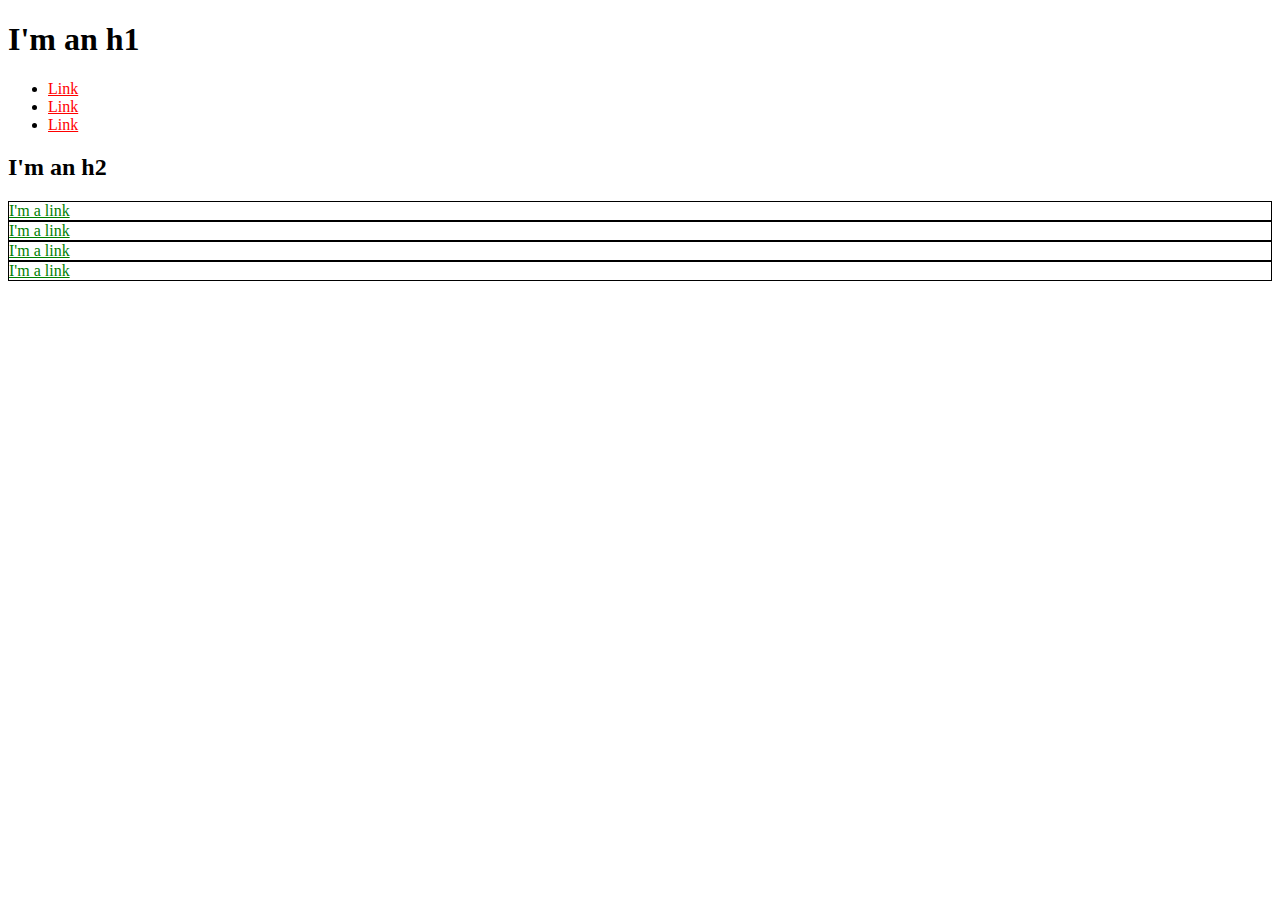
<file: index.html>
<!DOCTYPE html>
<html>
  <head>
    <title>Test Page: Don't Panic</title>
    <meta charset="utf-8">
  </head>
  <body>
    <h1>I'm an h1</h1>
    <ul>
      <li>
        <a href="http://example.com/" style="color: red;">Link</a>
      </li>
      <li>
        <a href="http://example.com/" style="color: red;">Link</a>
      </li>
      <li>
        <a href="http://example.com/" style="color: red;">Link</a>
      </li>
    </ul>
    <h2>I'm an h2</h2>
    <div style="border: 1px solid black;">
      <a href="http://example.com/" style="color: green;">I'm a link</a>
    </div>
    <div style="border: 1px solid black;">
      <a href="http://example.com/" style="color: green;">I'm a link</a>
    </div>
    <div style="border: 1px solid black;">
      <a href="http://example.com/" style="color: green;">I'm a link</a>
    </div>
    <div style="border: 1px solid black;">
      <a href="http://example.com/" style="color: green;">I'm a link</a>
    </div>
  </body>
</html>
</file>
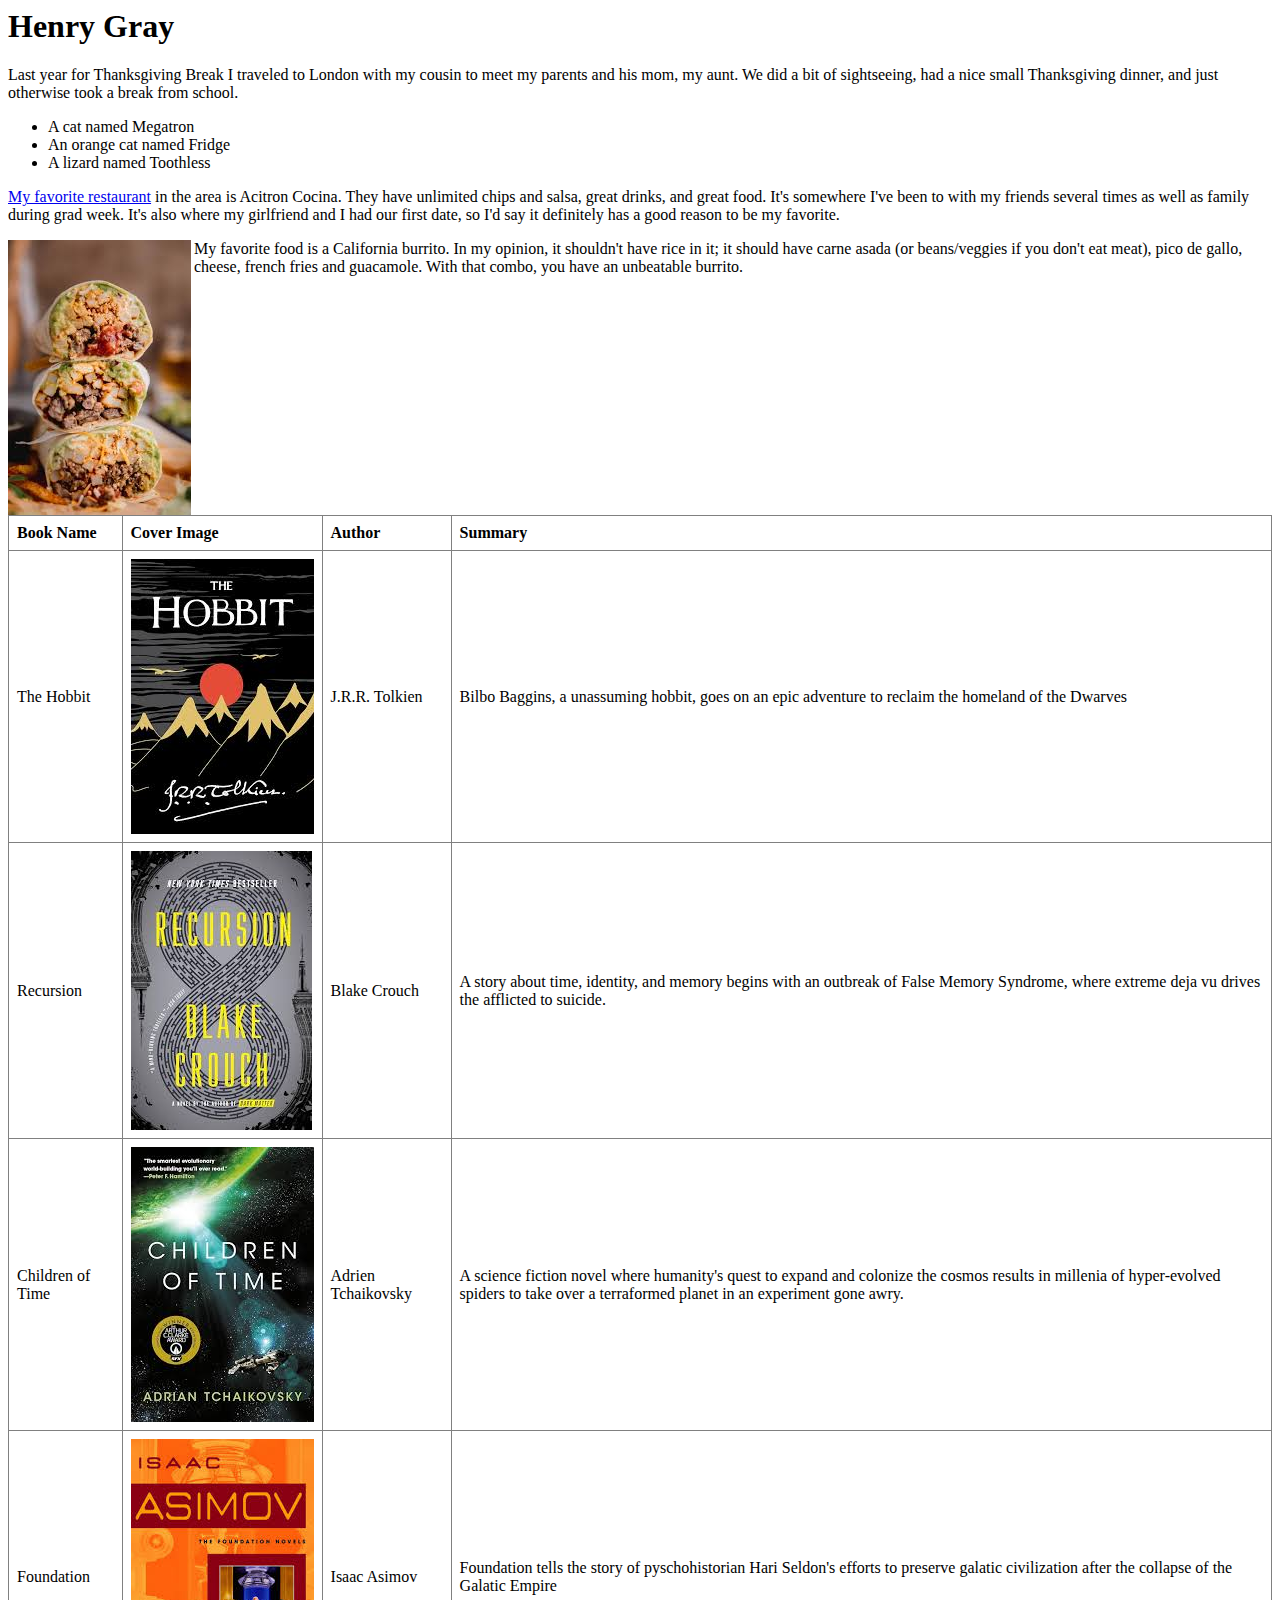
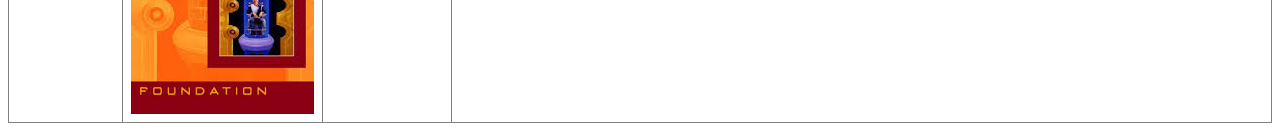
<file: about_me.html>
<html>

<head>
    <title>About Me</title>
    <style>
        td,
        th {
            border: 1px solid gray;
            text-align: left;
            padding: 8px;
        }
        
        table {
            width: 100%;
            border-collapse: collapse;
        }
    </style>
</head>


<body>
    <h1>Henry Gray</h1>
    <p>Last year for Thanksgiving Break I traveled to London with my cousin to meet my parents and his mom, my aunt. We did a bit of sightseeing, had a nice small Thanksgiving dinner, and just otherwise took a break from school.</p>
    <ul>
        <li>A cat named Megatron</li>
        <li>An orange cat named Fridge</li>
        <li>A lizard named Toothless</li>
    </ul>
    <div>
        <a href="https://www.acitronrestaurant.com/">My favorite restaurant</a> in the area is Acitron Cocina. They have unlimited chips and salsa, great drinks, and great food. It's somewhere I've been to with my friends several times as well as family
        during grad week. It's also where my girlfriend and I had our first date, so I'd say it definitely has a good reason to be my favorite.
    </div>
    <div>
        <img src="images/burrito.jfif" align="left">
        <p>My favorite food is a California burrito. In my opinion, it shouldn't have rice in it; it should have carne asada (or beans/veggies if you don't eat meat), pico de gallo, cheese, french fries and guacamole. With that combo, you have an unbeatable
            burrito.
        </p>
    </div>

    <table>
        <tr>
            <th>Book Name</th>
            <th>Cover Image</th>
            <th>Author</th>
            <th>Summary</th>
        </tr>
        <tr>
            <td>The Hobbit</td>
            <td><img src="images/hobbit-cover.jfif"></td>
            <td>J.R.R. Tolkien</td>
            <td>Bilbo Baggins, a unassuming hobbit, goes on an epic adventure to reclaim the homeland of the Dwarves </td>
        </tr>

        <tr>
            <td>Recursion</td>
            <td><img src="images/recursion-cover.jfif"></td>
            <td>Blake Crouch</td>
            <td>A story about time, identity, and memory begins with an outbreak of False Memory Syndrome, where extreme deja vu drives the afflicted to suicide.</td>
        </tr>
        <tr>
            <td>Children of Time</td>
            <td><img src="images/cot-cover.jfif"></td>
            <td>Adrien Tchaikovsky</td>
            <td>A science fiction novel where humanity's quest to expand and colonize the cosmos results in millenia of hyper-evolved spiders to take over a terraformed planet in an experiment gone awry. </td>
        </tr>

        <td>Foundation</td>
        <td><img src="images/foundation-cover.jfif"></td>
        <td>Isaac Asimov</td>
        <td>Foundation tells the story of pyschohistorian Hari Seldon's efforts to preserve galatic civilization after the collapse of the Galatic Empire</td>
        </tr>
    </table>
</body>

</html>
</file>
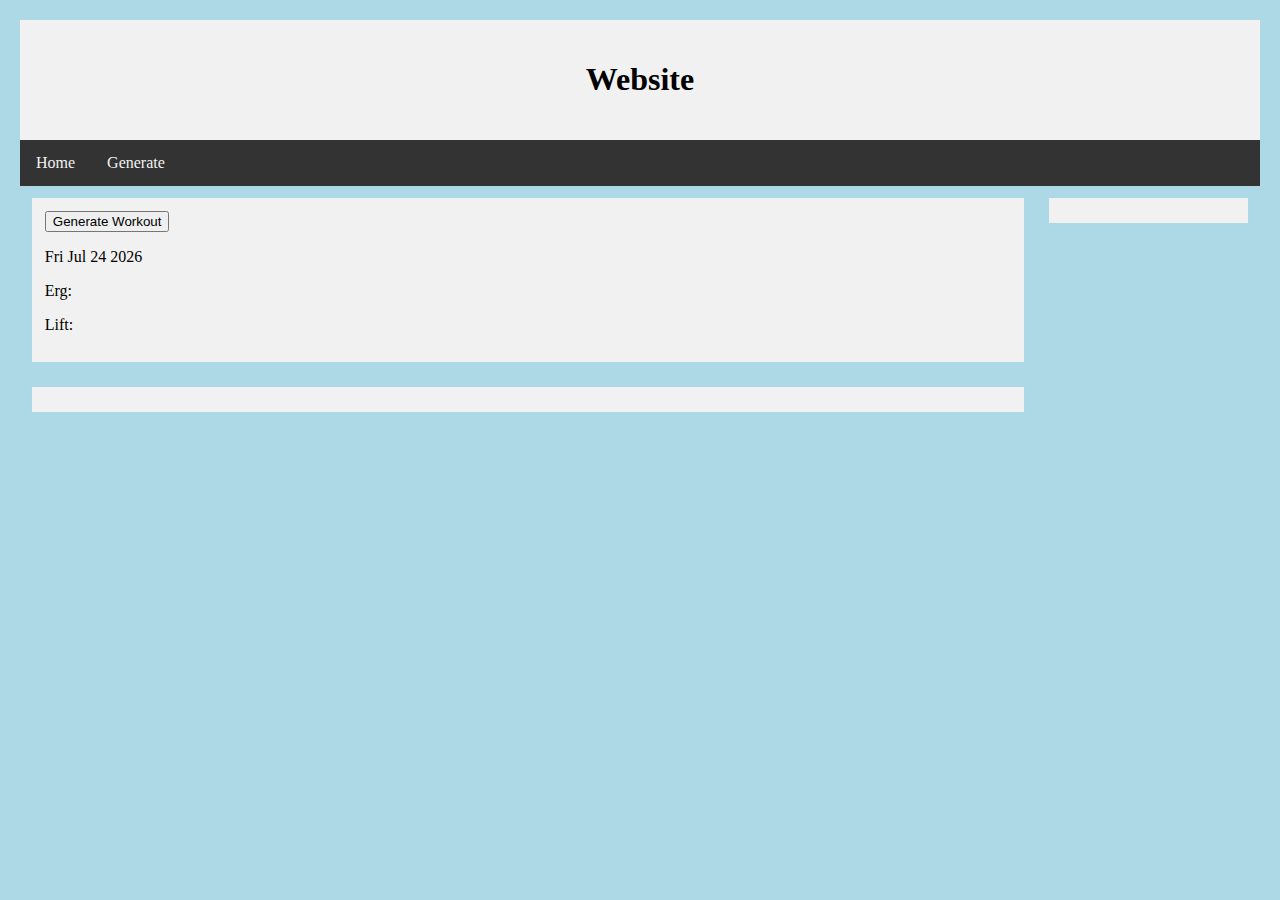
<file: liftgen.html>
<!DOCTYPE html>
<html>
  <head>
    <meta charset="UTF-8">
    <title>Document</title>
  </head>
  <style>
		* {
			box-sizing: border-box;
		}
		a {
			color:DodgerBlue;
			padding:px;
		}
		
		body {
			margin:20px;
			background-color:lightblue;
			font-family:verdana;
			
		}
		.header {
			background-color: #f1f1f1;
			padding: 20px;
			text-align: center;
		}


		.topnav {
			overflow: hidden;
			background-color: #333;
		}


		.topnav a {
			float: left;
			display: block;
			color: #f2f2f2;
			text-align: center;
			padding: 14px 16px;
			text-decoration: none;
		}


		.topnav a:hover {
			background-color: #ddd;
			color: black;
		}
		.column1 {
			background-color: #f1f1f1;
			float: left;
			width: 100%;
			padding:20px;
			margin:20px;
		}
		.column2 {
			background-color: #f1f1f1;
			float: left;
			width: 48%;
			padding:1%;
			margin:1%;
			
		}
		.column3 {
			background-color: #f1f1f1;
			float: left;
			width: 31.33%;
			padding:1%;
			margin:1%;
			
		}
		.column {
			background-color: #f1f1f1;
			float: left;
			width:80%;
			padding:1%;
			margin:1%
		}
		.side {
			background-color: #f1f1f1;
			float: right;
			width:16%;
			padding:1%;
			margin:1%
		}
		
		.row:after {
			
			content: "";
			display: table;
			clear: both;
		}
		img {
			margin-top:20px;
			
		}

		
		
	</style>
  <body>
	<div class="header">
			<h1>Website</h1>
		</div>

		<div class="topnav">
			<a href="index.html">Home</a>
			
			<a href="liftgen.html">Generate</a>
			
		</div>
		<div class="row">
			<div class="column">
				<button type="button" onclick="generateWorkout();">Generate Workout</button>
	<p id="day"></p>
	<p>Erg: </p>
	<p id ="erg"></p>
	
	<p>Lift:</p>
	<p id="lift"></p>
				
			</div>
			<div class="side">
				
				
			</div>
			
			<div class="column">
				
			</div>
			
		</div>
		
	
	<script>
		var d = new Date();
		document.getElementById("day").innerHTML = d.toDateString();
		var n = d.getDay();
		var ergs = ["3x16 r16 2min r", "2x30 r18 2:30min r", "3x20 2min r 1: 4' r18 1' triple pause 2: 2x 5min r16, 5min r18 3: 10' r18, 10' 1'on 1'off (first 4 r28, last open)", "10k r18", "2x5k r16"];
		var numbers = ["5x5", "4x8", "8x3", "3x5, 3x3, 3x1", "3x7"];
		var chest = ["Incline Bench", "Bench Press", "Overhead Press"];
		var arm = ["Dumbbell curl", "Barbell curl", "Tricep pushdown", "Overhead barbell tricep extension", "Reverse grip bench press", "Lying barbell tricep extension"];
		var shoulder = ["Front shoulder raise", "Side shoulder raise", "Overhead shoulder press"];
		var back = ["Barbell row", "Pull-ups", "Seated row", "Wide grip lat pull-down", "Bench pull", "One arm dumbbell row", "Barbell shrug"];
		var leg = ["Back squat", "Front squat", "Clean", "Bulgarian split squat", "Romanian deadlift", "Deadlift", "Barbell reverse lunge", "Leg press", "Goblet squat", "Standing calf raise"];
		
		function shuffle(array) {
		  var currentIndex = array.length, temporaryValue, randomIndex;

		  // While there remain elements to shuffle...
		  while (0 !== currentIndex) {

			// Pick a remaining element...
			randomIndex = Math.floor(Math.random() * currentIndex);
			currentIndex -= 1;

			// And swap it with the current element.
			temporaryValue = array[currentIndex];
			array[currentIndex] = array[randomIndex];
			array[randomIndex] = temporaryValue;
		  }

		  return array;
		}
		
		function generateWorkout(){
			var ergStr = '';
			leg = shuffle(leg);
			back = shuffle(back);
			arm = shuffle(arm);
			shoulder = shuffle(shoulder);
			chest = shuffle(chest);
			ergs = shuffle(ergs);
			number = shuffle(numbers);
			
			var outStr = '';
			ergStr = ergs[0];
			
			if(n == 1){
				outStr+=generateLeg(4);
			} else if(n == 2){
				outStr+=generateChest(2)+", ";
				outStr+=generateShoulder(1)+", ";
				outStr+=generateArm(1);
			} else if(n == 3){
				outStr+=generateLeg(4);
			} else if(n == 5){
				outStr+=generateBack(4);
			} else if(n == 0 || n == 4 || n == 6){
				ergStr = "No erg";
				outStr = "No lift";
			}
			document.getElementById("lift").innerHTML = outStr;
			
			document.getElementById("erg").innerHTML = ergStr;
			
		}
		function generateChest(n){
			var s = "";
			for(i = 0; i < n; i++){
				if(i < n-1){
					s+=numbers[Math.round(Math.random()*(numbers.length-1))]+": "+chest[i]+", ";
				} else {
					s+=numbers[Math.round(Math.random()*(numbers.length-1))]+": "+chest[i];
				}
			}
			return s;
		}
		function generateShoulder(n){
			var s = "";
			for(i = 0; i < n; i++){
				if(i < n-1){
					s+=numbers[Math.round(Math.random()*(numbers.length-1))]+": "+shoulder[i]+", ";
				} else {
					s+=numbers[Math.round(Math.random()*(numbers.length-1))]+": "+shoulder[i];
				}
			}
			return s;
		}
		function generateArm(n){
			var s = "";
			for(i = 0; i < n; i++){
				if(i < n-1){
					s+=numbers[Math.round(Math.random()*(numbers.length-1))]+": "+arm[i]+", ";
				} else {
					s+=numbers[Math.round(Math.random()*(numbers.length-1))]+": "+arm[i];
				}
			}
			return s;
		}
		function generateBack(n){
			var s = "";
			for(i = 0; i < n; i++){
				if(i < n-1){
					s+=numbers[Math.round(Math.random()*(numbers.length-1))]+": "+back[i]+", ";
				} else {
					s+=numbers[Math.round(Math.random()*(numbers.length-1))]+": "+back[i];
				}
			}
			return s;
		}
		function generateLeg(n){
			var s = "";
			for(i = 0; i < n; i++){
				if(i < n-1){
					s+=numbers[Math.round(Math.random()*(numbers.length-1))]+": "+leg[i]+", ";
				} else {
					s+=numbers[Math.round(Math.random()*(numbers.length-1))]+": "+leg[i];
				}
			}
			return s;
		}
		
		
	</script>
  </body>
</html>
</file>
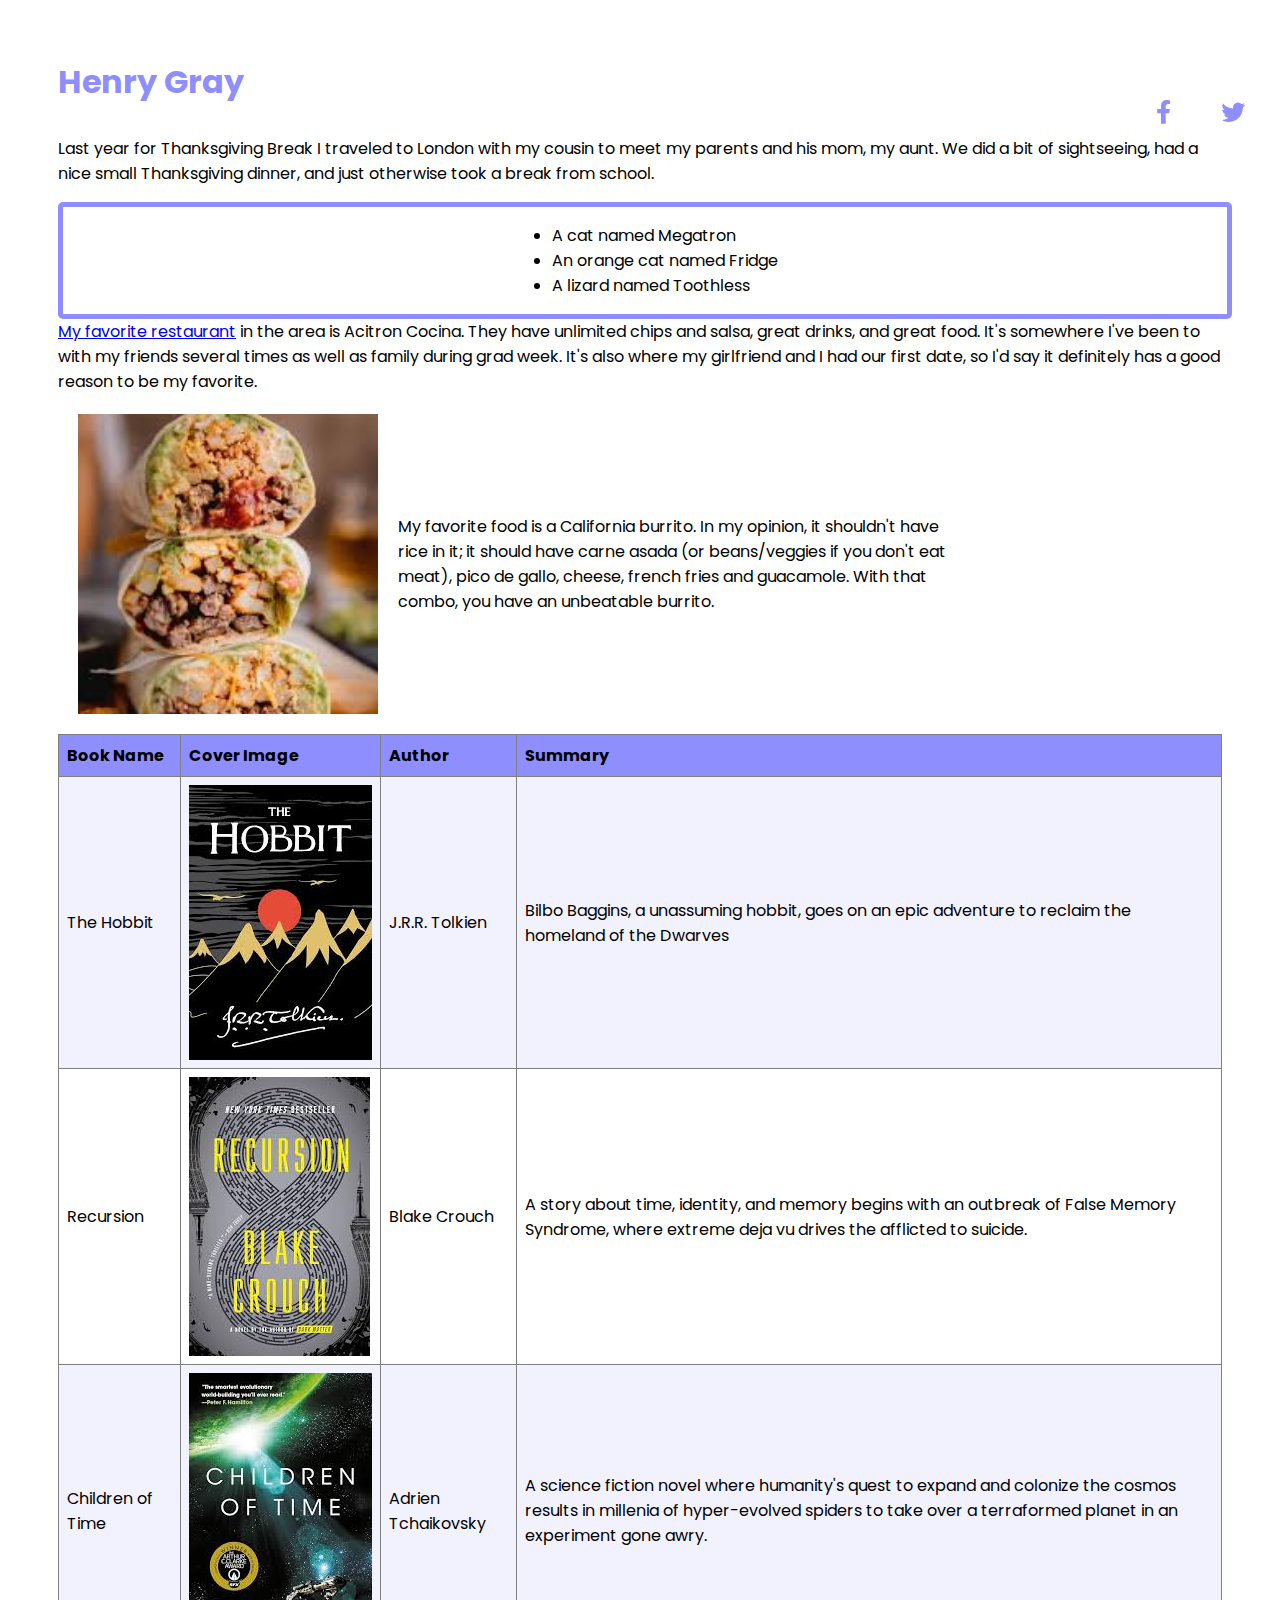
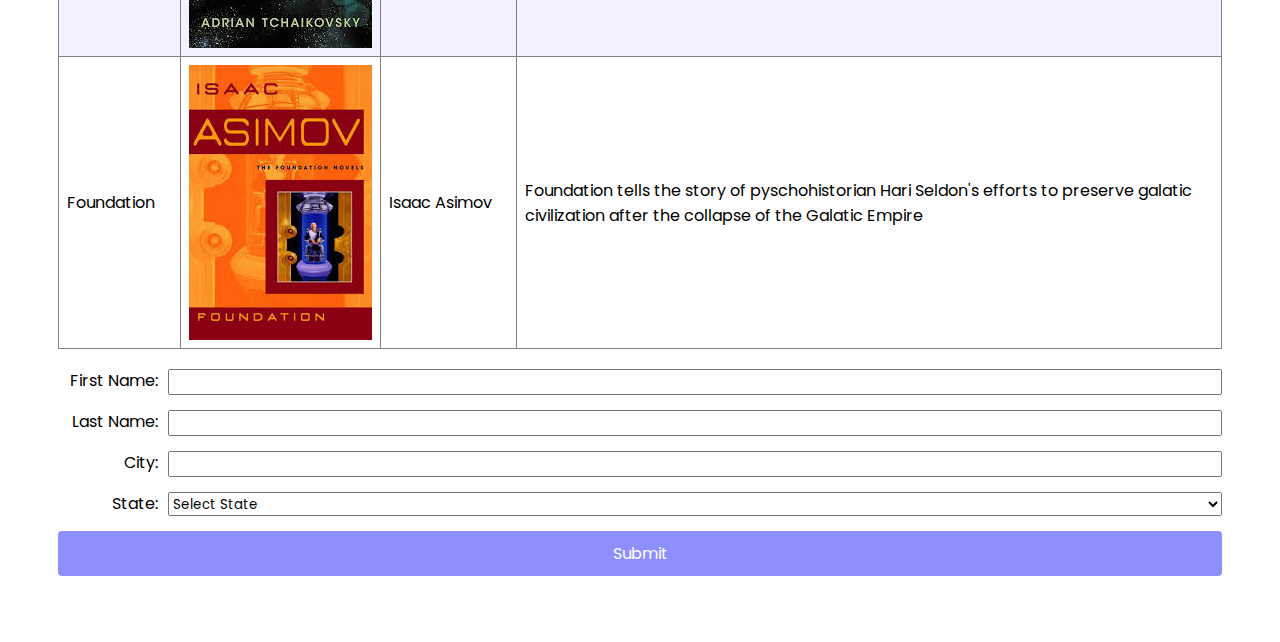
<file: me_two.html>
<html>

<head>
    <link href="https://fonts.googleapis.com/css2?family=Poppins:ital,wght@0,100;0,200;0,300;0,400;0,500;0,600;0,700;0,800;0,900;1,100;1,200;1,300;1,400;1,500;1,600;1,700;1,800;1,900&display=swap" rel="stylesheet">
    <link rel="stylesheet" href="https://cdnjs.cloudflare.com/ajax/libs/font-awesome/6.0.0-beta3/css/all.min.css">
    <title>About Me</title>
    <style>
         :root {
            --contrast: 7;
            --light: #f2f2ff;
            --light-darker: hsl(from #f2f2ff h s calc(l - var(--contrast)));
            --dark: rgb(from var(--light) calc(r - 100) calc(g - 100) b);
            --dark-darker: hsl(from var(--dark) h s calc(l - var(--contrast)));
        }
        
        html {
            padding: 50px;
        }
        
        td,
        th {
            border: 1px solid gray;
            text-align: left;
            padding: 8px;
        }
        
        table {
            width: 100%;
            border-collapse: collapse;
        }
        
        * {
            font-family: "Poppins", sans-serif;
        }
        
        h1,
        h2 {
            font-size: xx-large;
            color: var(--dark);
            margin-bottom: 30px;
        }
        
        ul {
            display: inline-block;
            text-align: left;
        }
        
        .list {
            width: 100%;
            border: var(--dark) solid 5px;
            border-radius: 5px;
            text-align: center;
        }
        
        .food-container {
            display: flex;
            align-items: center;
            padding: 20px;
        }
        
        .food-image {
            background-image: url('images/burrito.jfif');
            background-size: cover;
            background-position: center;
            width: 300px;
            height: 300px;
            margin-right: 20px;
        }
        
        .food-description {
            max-width: 50%;
        }
        
        th {
            background-color: var(--dark);
        }
        
        tr:nth-child(even) {
            background-color: #f2f2ff;
        }
        
        tr:nth-child(odd) {
            background-color: #ffffff;
        }
        
        .form-container {
            width: 300px;
            margin: 20px auto;
        }
        /* Form group to contain label and input */
        
        .form-element {
            display: flex;
            margin-bottom: 15px;
        }
        /* Right align the label and add spacing */
        
        .form-element label {
            width: 100px;
            text-align: right;
            margin-right: 10px;
            line-height: 1.5;
        }
        /* Ensure inputs and select box fill available space */
        
        .form-element input,
        .form-element select {
            flex: 1;
        }
        
        .submit-button {
            width: 100%;
            /* Full width of the form */
            padding: 10px;
            background-color: var(--dark);
            color: white;
            border: none;
            border-radius: 4px;
            font-size: 16px;
            cursor: pointer;
        }
        
        .submit-button:hover {
            background-color: var(--dark-darker);
            color: var(--light);
        }
        
        .social-icons {
            position: fixed;
            top: 100px;
            right: 35px;
            display: flex;
            gap: 50px;
        }
        
        .social-icons a {
            color: var(--dark);
            font-size: 24px;
            text-decoration: none;
        }
        
        .social-icons a:hover {
            color: var(--dark-darker);
            /* Change color on hover */
        }
    </style>
</head>


<body>
    <div class="social-icons">
        <a href="https://www.facebook.com" target="_blank" aria-label="Facebook">
            <i class="fab fa-facebook-f"></i>
        </a>
        <a href="https://twitter.com" target="_blank" aria-label="Twitter">
            <i class="fab fa-twitter"></i>
        </a>
    </div>
    <h1>Henry Gray</h1>
    <p>Last year for Thanksgiving Break I traveled to London with my cousin to meet my parents and his mom, my aunt. We did a bit of sightseeing, had a nice small Thanksgiving dinner, and just otherwise took a break from school.</p>
    <div class="list">
        <ul>
            <li>A cat named Megatron</li>
            <li>An orange cat named Fridge</li>
            <li>A lizard named Toothless</li>
        </ul>
    </div>
    <div>
        <a href="https://www.acitronrestaurant.com/">My favorite restaurant</a> in the area is Acitron Cocina. They have unlimited chips and salsa, great drinks, and great food. It's somewhere I've been to with my friends several times as well as family
        during grad week. It's also where my girlfriend and I had our first date, so I'd say it definitely has a good reason to be my favorite.
    </div>
    <div class="food-container">
        <div class="food-image"></div>
        <div class="food-description">
            <p>My favorite food is a California burrito. In my opinion, it shouldn't have rice in it; it should have carne asada (or beans/veggies if you don't eat meat), pico de gallo, cheese, french fries and guacamole. With that combo, you have an unbeatable
                burrito.
            </p>
        </div>
    </div>

    <table>
        <tr>
            <th>Book Name</th>
            <th>Cover Image</th>
            <th>Author</th>
            <th>Summary</th>
        </tr>
        <tr>
            <td>The Hobbit</td>
            <td><img src="images/hobbit-cover.jfif"></td>
            <td>J.R.R. Tolkien</td>
            <td>Bilbo Baggins, a unassuming hobbit, goes on an epic adventure to reclaim the homeland of the Dwarves </td>
        </tr>

        <tr>
            <td>Recursion</td>
            <td><img src="images/recursion-cover.jfif"></td>
            <td>Blake Crouch</td>
            <td>A story about time, identity, and memory begins with an outbreak of False Memory Syndrome, where extreme deja vu drives the afflicted to suicide.</td>
        </tr>
        <tr>
            <td>Children of Time</td>
            <td><img src="images/cot-cover.jfif"></td>
            <td>Adrien Tchaikovsky</td>
            <td>A science fiction novel where humanity's quest to expand and colonize the cosmos results in millenia of hyper-evolved spiders to take over a terraformed planet in an experiment gone awry. </td>
        </tr>

        <td>Foundation</td>
        <td><img src="images/foundation-cover.jfif"></td>
        <td>Isaac Asimov</td>
        <td>Foundation tells the story of pyschohistorian Hari Seldon's efforts to preserve galatic civilization after the collapse of the Galatic Empire</td>
        </tr>
    </table>
    <div class="form-container"></div>
    <form>
        <div class="form-element">
            <label for="first-name">First Name:</label>
            <input type="text" id="first-name" name="first-name">
        </div>

        <div class="form-element">
            <label for="last-name">Last Name:</label>
            <input type="text" id="last-name" name="last-name">
        </div>

        <div class="form-element">
            <label for="city">City:</label>
            <input type="text" id="city" name="city">
        </div>

        <div class="form-element">
            <label for="state">State:</label>
            <select id="state" name="state">
				<option value="">Select State</option>
				<option value="AL">Alabama</option>
				<option value="AK">Alaska</option>
				<option value="AZ">Arizona</option>
				<option value="AR">Arkansas</option>
				<option value="CA">California</option>
				<option value="CO">Colorado</option>
				<option value="CT">Connecticut</option>
				<option value="DE">Delaware</option>
				<option value="DC">District of Columbia</option>
				<option value="FL">Florida</option>
				<option value="GA">Georgia</option>
				<option value="HI">Hawaii</option>
				<option value="ID">Idaho</option>
				<option value="IL">Illinois</option>
				<option value="IN">Indiana</option>
				<option value="IA">Iowa</option>
				<option value="KS">Kansas</option>
				<option value="KY">Kentucky</option>
				<option value="LA">Louisiana</option>
				<option value="ME">Maine</option>
				<option value="MD">Maryland</option>
				<option value="MA">Massachusetts</option>
				<option value="MI">Michigan</option>
				<option value="MN">Minnesota</option>
				<option value="MS">Mississippi</option>
				<option value="MO">Missouri</option>
				<option value="MT">Montana</option>
				<option value="NE">Nebraska</option>
				<option value="NV">Nevada</option>
				<option value="NH">New Hampshire</option>
				<option value="NJ">New Jersey</option>
				<option value="NM">New Mexico</option>
				<option value="NY">New York</option>
				<option value="NC">North Carolina</option>
				<option value="ND">North Dakota</option>
				<option value="OH">Ohio</option>
				<option value="OK">Oklahoma</option>
				<option value="OR">Oregon</option>
				<option value="PA">Pennsylvania</option>
				<option value="RI">Rhode Island</option>
				<option value="SC">South Carolina</option>
				<option value="SD">South Dakota</option>
				<option value="TN">Tennessee</option>
				<option value="TX">Texas</option>
				<option value="UT">Utah</option>
				<option value="VT">Vermont</option>
				<option value="VA">Virginia</option>
				<option value="WA">Washington</option>
				<option value="WV">West Virginia</option>
				<option value="WI">Wisconsin</option>
				<option value="WY">Wyoming</option>
                </select>
        </div>
        <div class="form-element">
            <button type="submit" class="submit-button">Submit</button>
        </div>
    </form>
    </div>
</body>

</html>
</file>
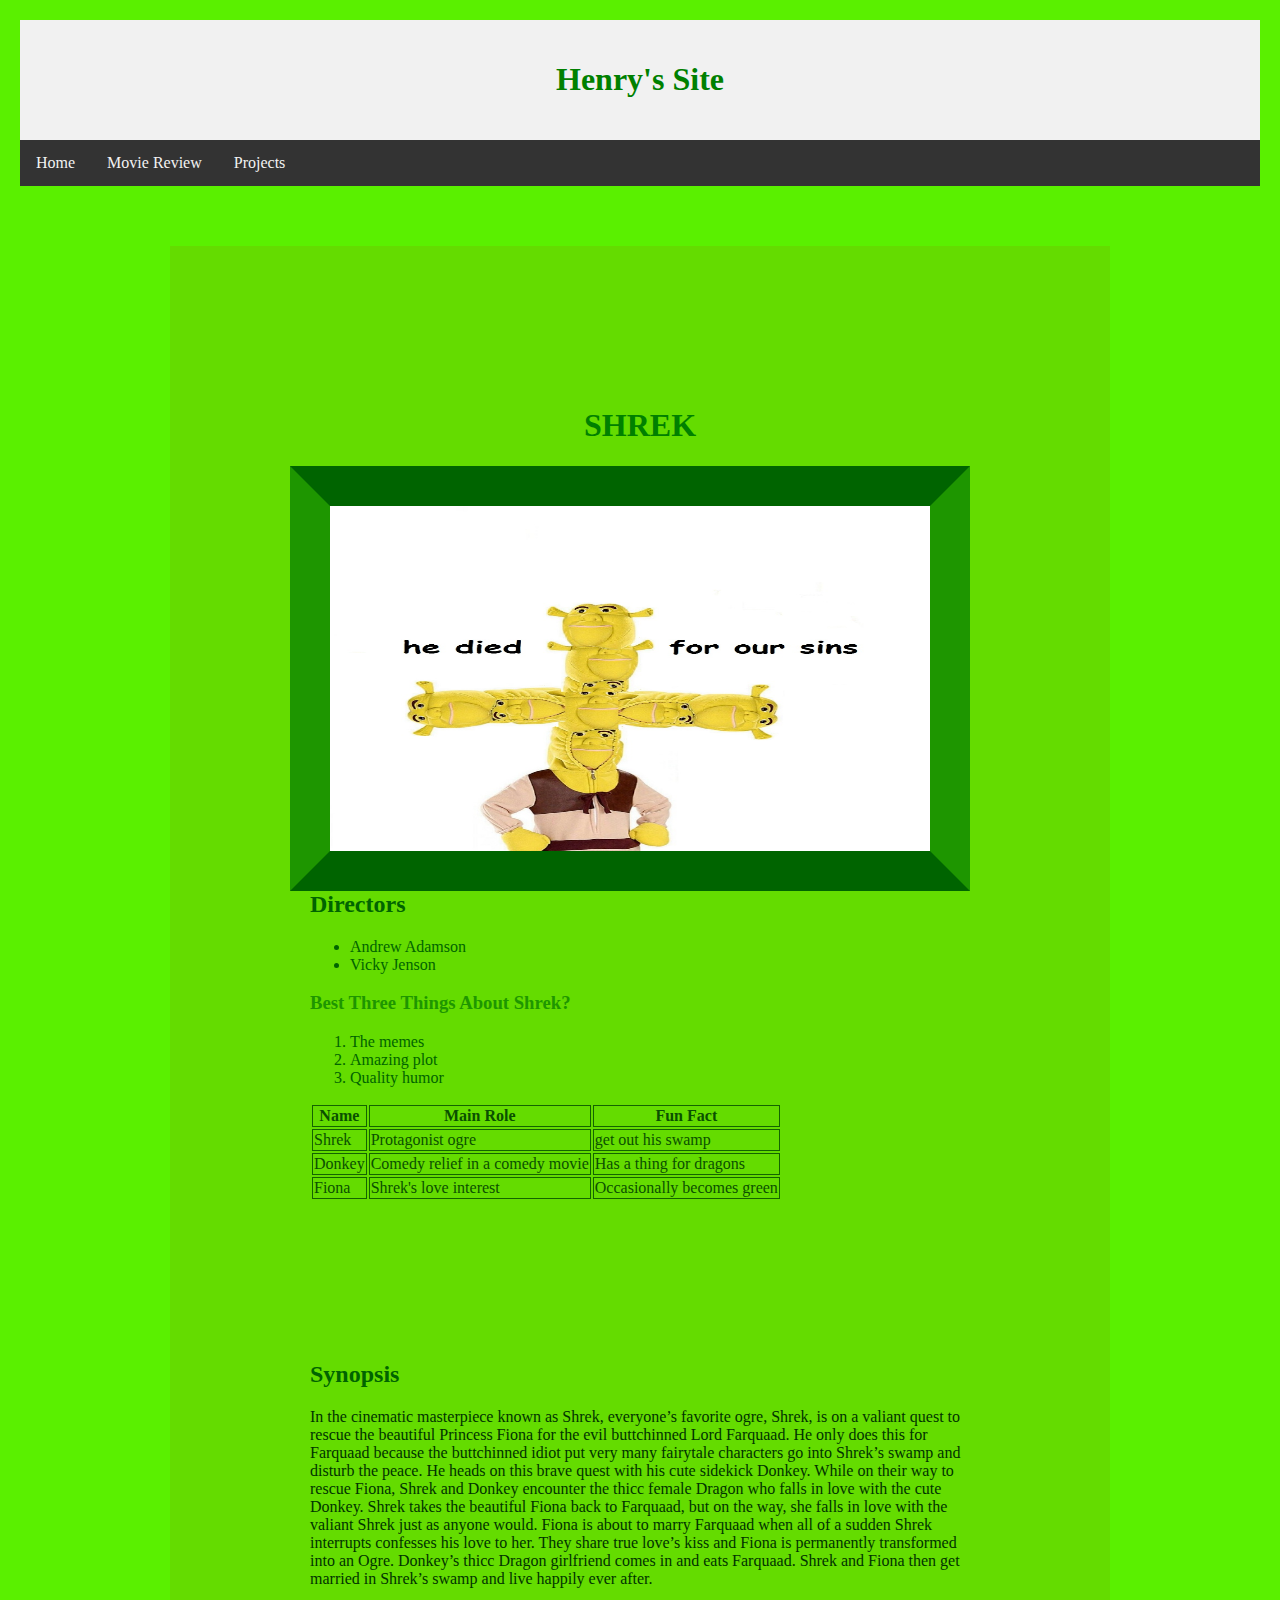
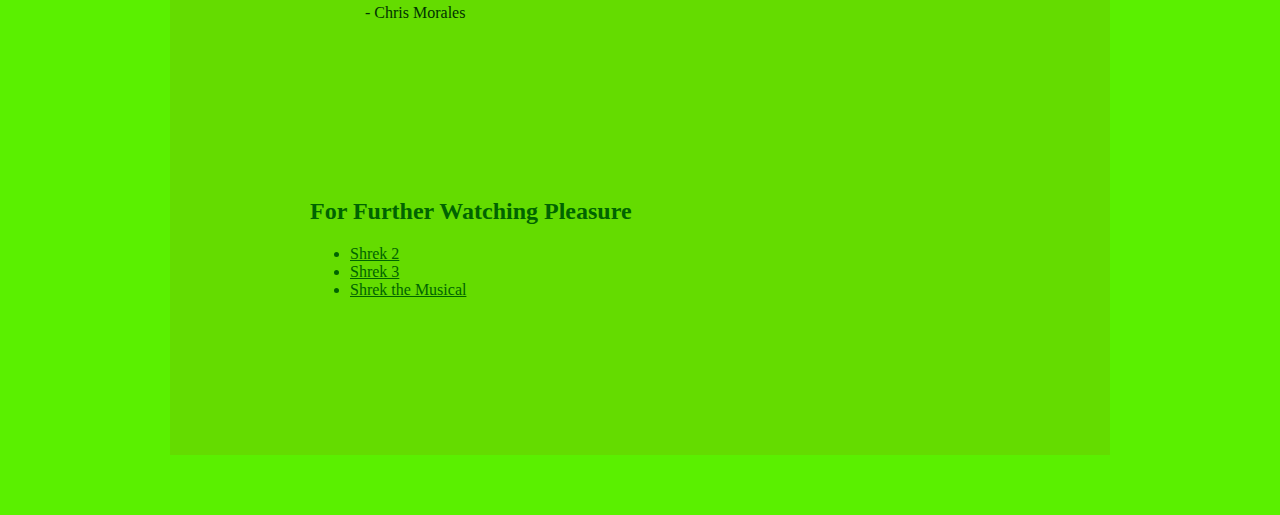
<file: movie.html>
<!doctype html>
<html lang="en">
<head>
	<meta charset="UTF-8">
	<title>Review for Shrek</title>
</head>
<style>
	h1 {
		
		color:green;
		text-align:center;
		
		
	}
	h2 {
		
		
		color:darkgreen;
		text-align:left;
		
	}
	

	img {
		float: right;
		border-style:solid;
		border-width:40px;
		border-color:darkgreen;
		border-left-color:rgb(30, 150, 0);
		border-right-color:rgb(30, 150, 0);
	}

	body {
		
	}
	
	li {
		color:darkgreen;
	}
	h3 {
		color:rgb(30, 150, 0);
	}
	th, td {
		
		border:1px solid rgb(20, 100, 0);
	}
	tr {
		color:rgb(10, 80, 0);
	}
	table {
		margin-right:20px;
		padding-right:20px;
	}
	div {
		background-color:rgb(100, 220, 0);
		margin:60px;
		padding:40px;
		
	}
	p {
		color:rgb(0, 51, 0);
	}
	a{
		color:darkgreen;
	}
	a:hover {
		color:rgb(20, 130, 0);
	}
	
	
	.header {
		font-family:verdana;
		background-color: #f1f1f1;
		padding: 20px;
		text-align: center;
		margin:0px;
	}


	.topnav {
		font-family:verdana;
		margin:0px;
		padding:0px;
		overflow: hidden;
		background-color: #333;
	}


	.topnav a {
		float: left;
		display: block;
		color: #f2f2f2;
		text-align: center;
		padding: 14px 16px;
		text-decoration: none;
	}


	.topnav a:hover {
		background-color: #ddd;
		color: black;
	}
	.column1 {
		background-color: #f1f1f1;
		float: left;
		width: 100%;
		padding:20px;
		margin:20px;
	}
	.column2 {
		background-color: #f1f1f1;
		float: left;
		width: 48%;
		padding:1%;
		margin:1%;
	}
	.column3 {
		background-color: #f1f1f1;
		float: left;
		width: 31.33%;
		padding:1%;
		margin:1%;		
	}
		
	.row:after {	
		content: "";
		display: table;
		clear: both;
	}
	.row.img {
		margin-top:20px;
		border:2px DodgerBlue solid;
	}
	body {
		background-color:rgb(90, 240, 0);
		margin:20px;
		font-family:cursive;
		
	}

</style>

<body>
	<div class="header">
			<h1>Henry's Site</h1>
		</div>
		<div class="topnav">
			<a href="index.html">Home</a>
			<a href="movie.html">Movie Review</a>
			<a href="projects.html">Projects</a>
			
		</div>
	<div style="margin-right:150px;margin-left:150px;">
	<div>
	<h1>SHREK</h1>
	<img src="shrek.png" width="600px" height="345px">
	<h2>Directors</h2>
	<ul>
		<li>Andrew Adamson</li>
		<li>Vicky Jenson</li>
	</ul>
	<h3>Best Three Things About Shrek?</h3>
	<ol>
		<li>The memes</li>
		<li>Amazing plot</li>
		<li>Quality humor</li>
	</ol>
	
	<table>
		<tr><th>Name</th><th>Main Role</th><th>Fun Fact</th></tr>
		<tr><td>Shrek</td><td>Protagonist ogre</td><td>get out his swamp</td></tr>
		<tr><td>Donkey</td><td>Comedy relief in a comedy movie</td><td>Has a thing for dragons</td></tr>
		<tr><td>Fiona</td><td>Shrek's love interest</td><td>Occasionally becomes green</td></tr>
	</table>
	</div>
	<div>
	<h2>Synopsis</h2>
	<p>In the cinematic masterpiece known as Shrek, everyone’s favorite ogre, Shrek, is on a valiant quest to rescue the beautiful Princess Fiona for the evil buttchinned Lord Farquaad. He only does this for Farquaad because the buttchinned idiot put very many fairytale characters go into Shrek’s swamp and disturb the peace. He heads on this brave quest with his cute sidekick Donkey. While on their way to rescue Fiona, Shrek and Donkey encounter the thicc female Dragon who falls in love with the cute Donkey. Shrek takes the beautiful Fiona back to Farquaad, but on the way, she falls in love with the valiant Shrek just as anyone would. Fiona is about to marry Farquaad when all of a sudden Shrek interrupts confesses his love to her. They share true love’s kiss and Fiona is permanently transformed into an Ogre. Donkey’s thicc Dragon girlfriend comes in and eats Farquaad. Shrek and Fiona then get married in Shrek’s swamp and live happily ever after.</p>
	<p style="margin-left:55px;">- Chris Morales</p>
	</div>
	
	<div>
	<h2>For Further Watching Pleasure</h2>
	<ul>
		<li><a href="http://www.imdb.com/title/tt0298148/">Shrek 2</a></li>
		<li><a href="http://www.imdb.com/title/tt0413267/">Shrek 3</a></li>
		<li><a href="https://en.wikipedia.org/wiki/Shrek_The_Musical">Shrek the Musical</a></li>
	</ul>
	</div>
	</div>
	
	
</body>
</file>
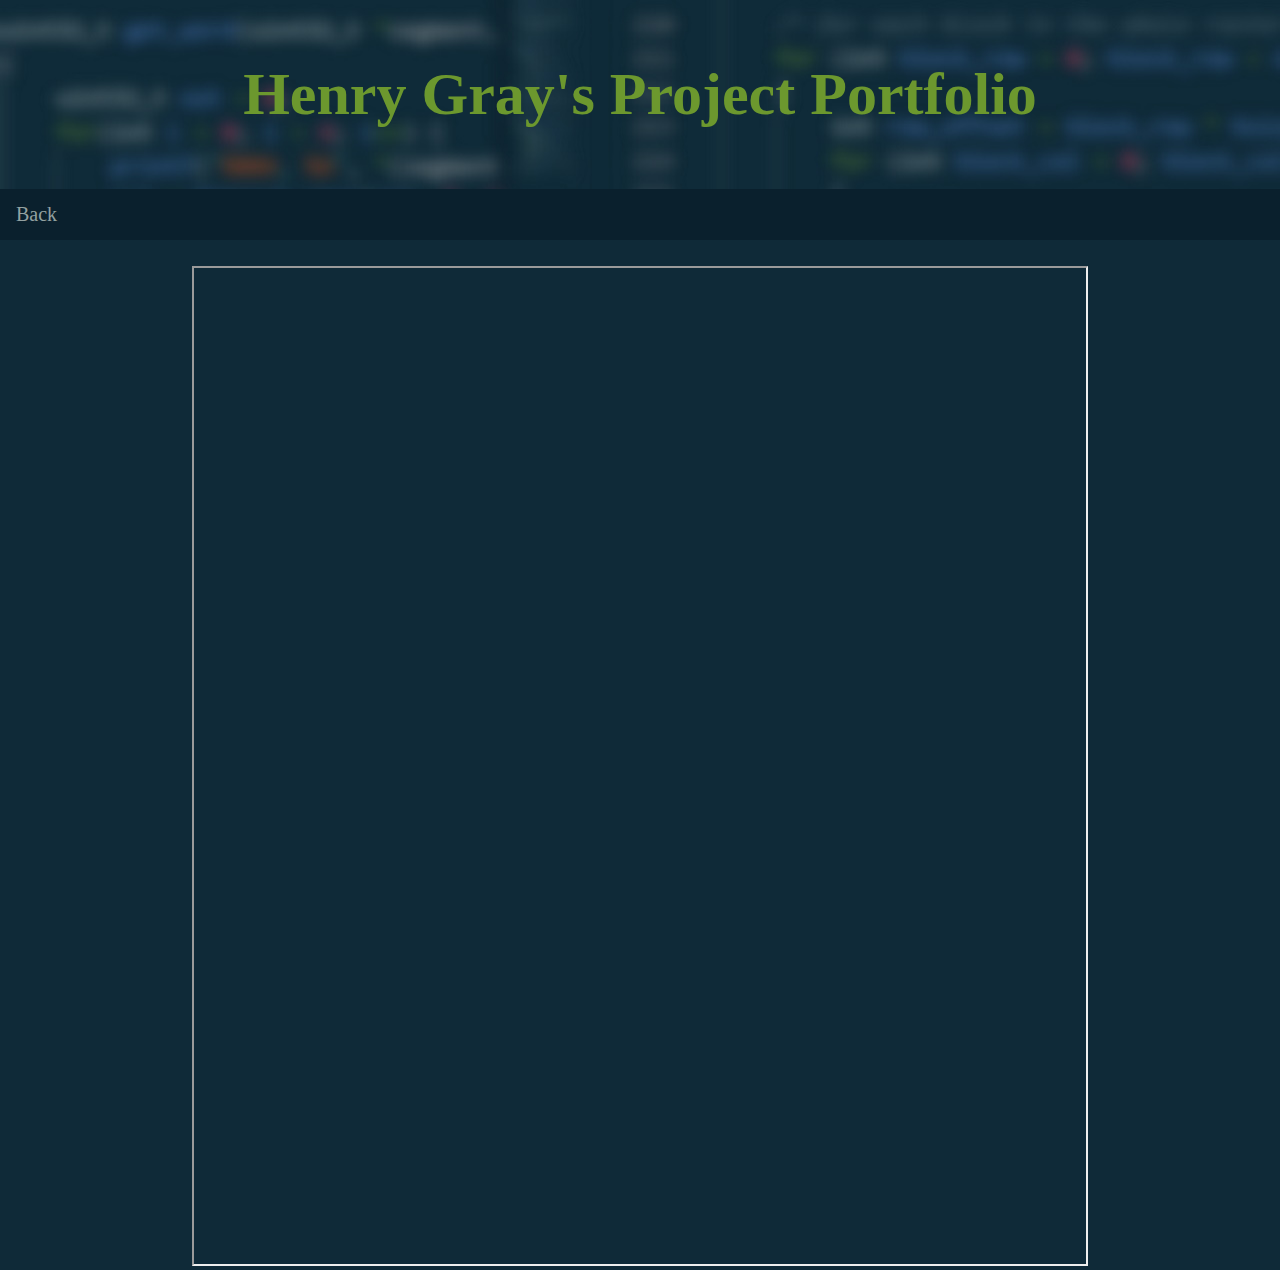
<file: paper.html>
<!DOCTYPE html>
<html>

<head>
    <title>Henry Gray's Portfolio</title>
    <meta charset="utf-8">

</head>
<link rel="stylesheet" href="styles.css">

<body>

    <div class="header">
        <a href="index.html" style="text-decoration: none;">
            <h1>Henry Gray's Project Portfolio</h1>
        </a>
    </div>
    <div class=" topnav ">

        <a href="index.html#scripps ">Back</a>
    </div>
    <div class="row " style="margin-top: 2%; margin-left:15%; margin-right:15% ">
        <iframe src="https://docs.google.com/document/d/e/2PACX-1vTDvwJMOUhmjJS_piqrpX-pHq8vCvYv-tDVkMoWyMw3QoxD-e8ze6WYKYz5LKhWJ95b-CNgmKSobpvU/pub?embedded=true " width="100% " height="1000 "></iframe>
    </div>

</body>

</html>
</file>
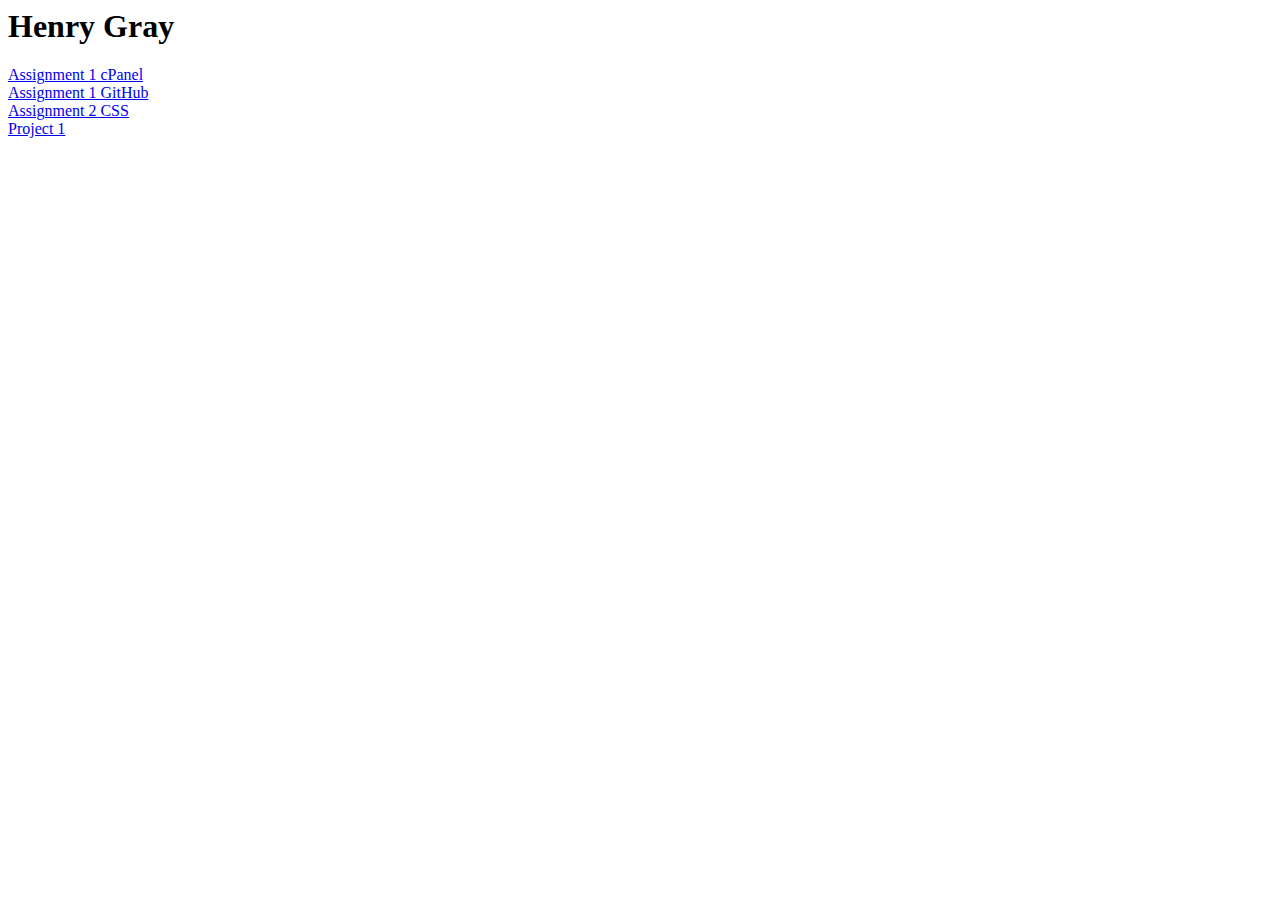
<file: portfolio.html>
<html>

<head>
    <title>Portfolio</title>
</head>

<body>
    <h1>Henry Gray</h1>
    <a href="henry-g.com/about_me.html" target="_blank">Assignment 1 cPanel</a>
    <br>
    <a href="/about_me.html">Assignment 1 GitHub</a>
    <br>
    <a href="/me_two.html">Assignment 2 CSS</a>
    <br>
    <a href="/project1.html">Project 1</a>
</body>

</html>
</file>
<file: styles.css>
:root {
    --main-bg: #0F2A38;
    --text: #93A1A1;
    --dark: #0A202D;
}

* {
    box-sizing: border-box;
    color: var(--text);
    font-family: "Trebuchet MS"
}


/*html {
    scroll-behavior: smooth;
}*/

h1 {
    font-size: 60px;
    font-family: 'Garamond';
}

h2 {
    font-size: 48px;
    font-family: 'Garamond';
    color: #469FA2;
}

h3 {
    font-size: 20px;
    font-family: 'Consolas', 'Courier New', Courier, monospace;
    color: #469FA2;
}

a {
    color: #558AD4;
    padding: px;
}

a:hover {
    color: #436DB5;
}

body {
    background-color: var(--main-bg);
    font-family: verdana;
    margin: 0px;
}

.header {
    background-image: url('header2.jpg');
    padding: 20px;
    text-align: center;
}

.header h1 {
    color: #6C982E;
}

.topnav {
    font-family: 'Garamond';
    overflow: hidden;
    background-color: #0A202D;
    margin-bottom: 0.5%;
}

.topnav a {
    font-family: 'Garamond';
    float: left;
    display: block;
    color: var(--text);
    text-align: center;
    padding: 14px 16px;
    text-decoration: none;
    font-size: 20px
}

.topnav a:hover {
    background-color: #93A1A1;
    color: var(--dark);
}

.column1 {
    background: none;
    float: left;
    width: 98%;
    padding: 1%;
    margin: 0.5%;
}

.column2 {
    background: none;
    float: left;
    width: 48%;
    padding: 1%;
    margin: 0.5%;
}

.column3 {
    background: none;
    float: left;
    width: 31.33%;
    padding: 1%;
    margin: 0.5%;
}

.column {
    background: none;
    float: left;
    width: 82%;
    padding: 1%;
    margin: 0.5%
}

.side {
    background: none;
    float: right;
    width: 16%;
    padding: 1%;
    margin: 0.5%;
    margin-left: 0%;
}

.row:after {
    content: "";
    display: table;
    clear: both;
    background: none;
}

img {
    margin-top: 0px;
    border: 2px solid #469FA2;
    border-radius: 3%;
}
</file>
